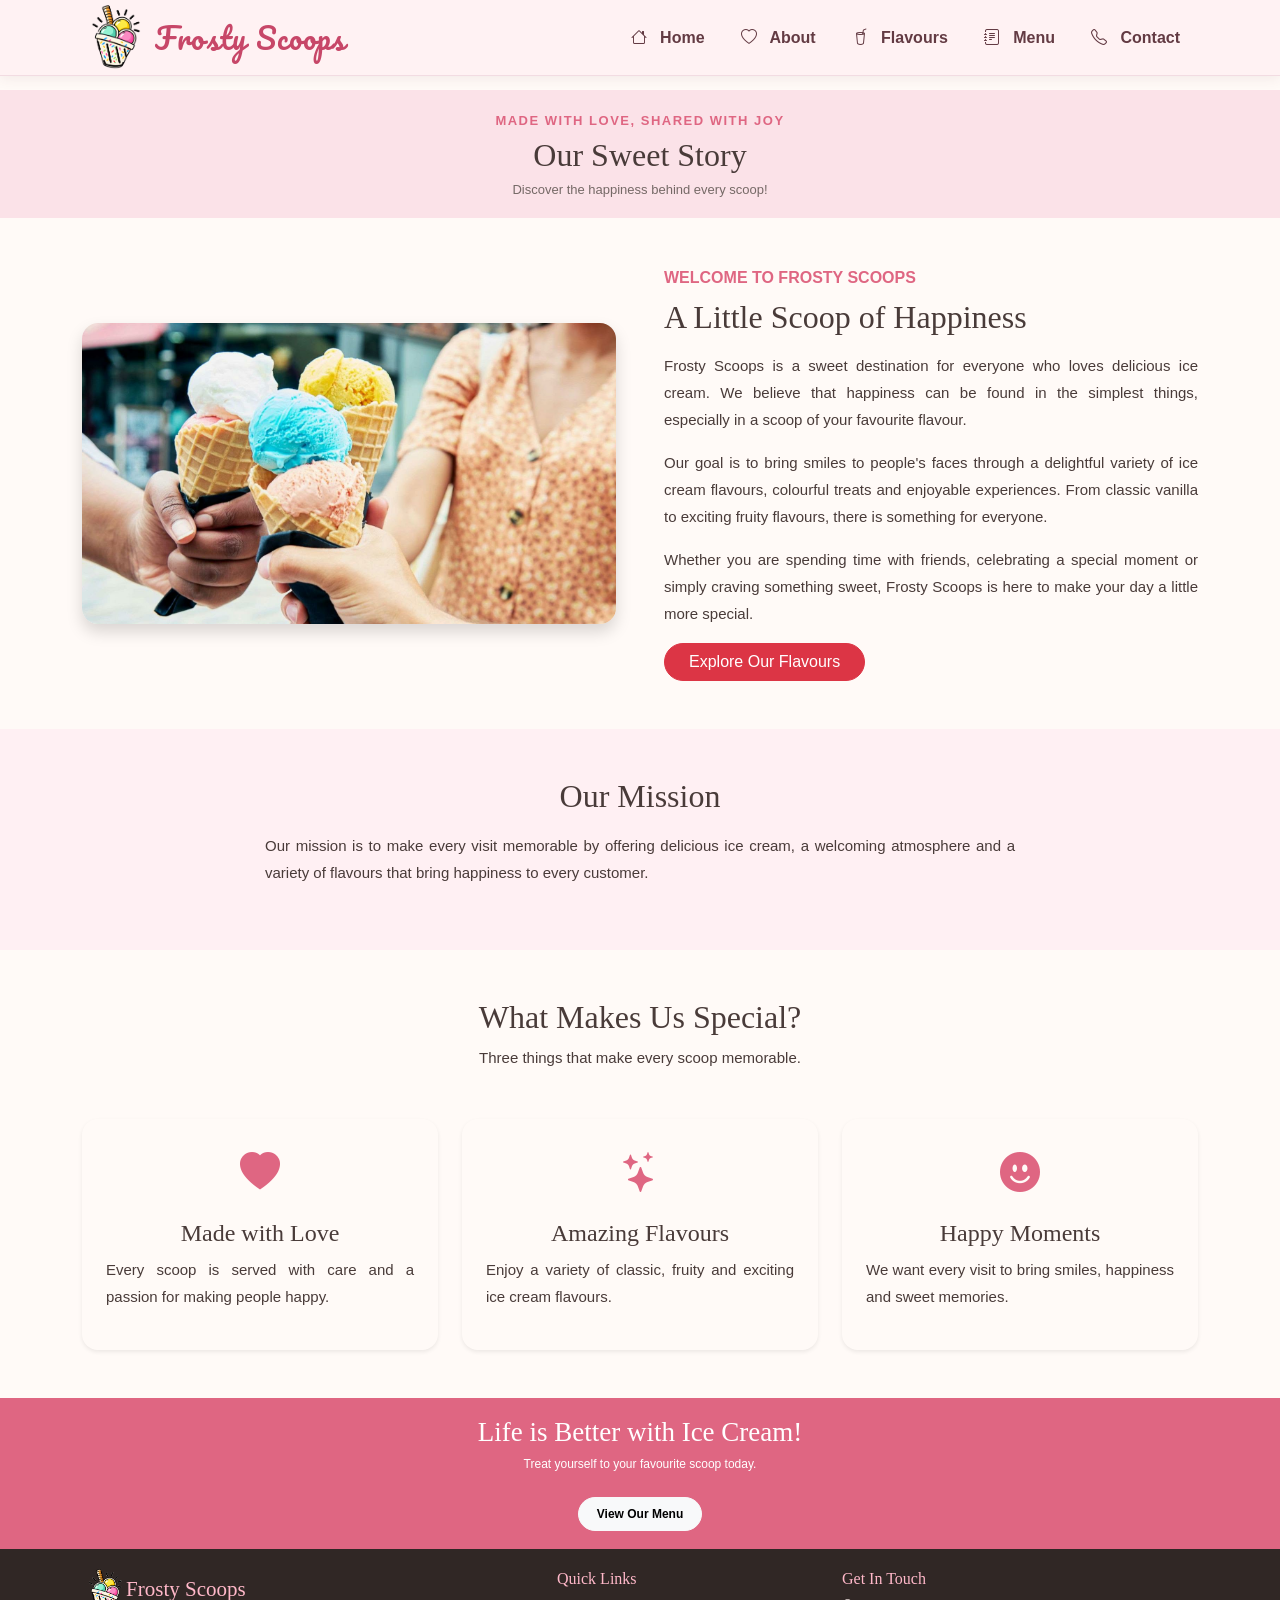
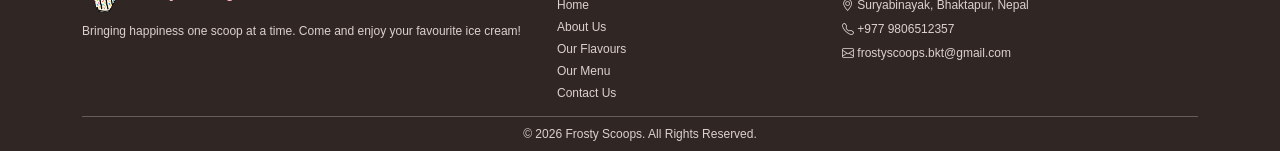
<file: about.html>
<!DOCTYPE html>
<html lang="en">
<head>
    <meta charset="UTF-8">
    <meta name="viewport" content="width=device-width, initial-scale=1.0">
    <title>About Us | Frosty Scoops</title>
    <!-- Bootstrap CSS -->
    <link href="https://cdn.jsdelivr.net/npm/bootstrap@5.3.8/dist/css/bootstrap.min.css" rel="stylesheet">
    <!-- Bootstrap Icons -->
    <link rel="stylesheet" href="https://cdn.jsdelivr.net/npm/bootstrap-icons@1.13.1/font/bootstrap-icons.min.css">
    <!-- Google Fonts -->
    <link href="https://fonts.googleapis.com/css2?family=Pacifico&display=swap" rel="stylesheet">
    <!-- External CSS -->
    <link rel="stylesheet" href="style.css">
</head>
<body>
<!-- NAVIGATION BAR -->
<nav class="navbar navbar-expand-lg navbar-light fixed-top">
    <div class="container">
        <a class="navbar-brand" href="index.html">
          <img src="logo.png" alt="Frosty Scoops"class="brand-logo">
          <span class="brand-name">Frosty Scoops</span>
        </a>
        <button class="navbar-toggler" type="button"
                data-bs-toggle="collapse" data-bs-target="#menu"
                aria-controls="menu" aria-expanded="false"
                aria-label="Toggle navigation">
            <span class="navbar-toggler-icon"></span>
        </button>
        <div class="collapse navbar-collapse" id="menu">
            <ul class="navbar-nav ms-auto">
                <li class="nav-item">
                    <a class="nav-link" href="index.html">
                        <i class="bi bi-house"></i> Home
                    </a>
                </li>
                <li class="nav-item">
                    <a class="nav-link" href="about.html">
                        <i class="bi bi-heart"></i> About
                    </a>
                </li>
                <li class="nav-item">
                    <a class="nav-link" href="flavours.html">
                        <i class="bi bi-cup-straw"></i> Flavours
                    </a>
                </li>
                <li class="nav-item">
                    <a class="nav-link" href="menu.html">
                        <i class="bi bi-journal-text"></i> Menu
                    </a>
                </li>
                <li class="nav-item">
                    <a class="nav-link" href="contact.html">
                        <i class="bi bi-telephone"></i> Contact
                    </a>
                </li>
            </ul>
        </div>
    </div>
</nav>

<!-- About Banner -->
<section class="flavour-banner text-center">
    <div class="container">
        <span>MADE WITH LOVE, SHARED WITH JOY</span>
        <h1>Our Sweet Story</h1>
        <p>Discover the happiness behind every scoop!</p>
    </div>
</section>
<!-- Our Story -->
<section class="py-5">
    <div class="container">
        <div class="row align-items-center g-5">
            <div class="col-lg-6">
                <img
                    src="scoop.jpg"
                    alt="Delicious ice cream scoops"
                    class="img-fluid rounded-4 shadow">
            </div>
            <div class="col-lg-6">
                <span class="text-uppercase fw-bold pink-text">
                    Welcome to Frosty Scoops
                </span>
                <h2 class="mt-2 mb-3"> A Little Scoop of Happiness</h2>
                <p>
                    Frosty Scoops is a sweet destination for everyone
                    who loves delicious ice cream. We believe that
                    happiness can be found in the simplest things,
                    especially in a scoop of your favourite flavour.
                </p>
                <p>
                    Our goal is to bring smiles to people's faces
                    through a delightful variety of ice cream flavours,
                    colourful treats and enjoyable experiences.
                    From classic vanilla to exciting fruity flavours,
                    there is something for everyone.
                </p>
                <p>
                    Whether you are spending time with friends,
                    celebrating a special moment or simply craving
                    something sweet, Frosty Scoops is here to make
                    your day a little more special.
                </p>
                <a href="flavours.html" class="btn btn-danger rounded-pill px-4">
                    Explore Our Flavours
                </a>
            </div>
        </div>
    </div>
</section>
<!-- Our Mission -->
<section class="py-5 light-pink-section">
    <div class="container text-center">
        <h2 class="mb-3">Our Mission</h2>
        <p class="mx-auto mission-text">
            Our mission is to make every visit memorable by offering
            delicious ice cream, a welcoming atmosphere and a variety
            of flavours that bring happiness to every customer.
        </p>
    </div>
</section>
<!-- Our Values -->
<section class="py-5">
    <div class="container">
        <div class="text-center mb-5">
            <h2>What Makes Us Special?</h2>
            <p class="text-center w-100">Three things that make every scoop memorable.</p>
        </div>
        <div class="row g-4 text-center">
            <div class="col-md-4">
                <div class="p-4 h-100 shadow-sm rounded-4">
                    <i class="bi bi-heart-fill fs-1 value-icon"></i>
                    <h4 class="mt-3">Made with Love</h4>
                    <p>
                        Every scoop is served with care and a passion
                        for making people happy.
                    </p>
                </div>
            </div>
            <div class="col-md-4">
                <div class="p-4 h-100 shadow-sm rounded-4">
                    <i class="bi bi-stars fs-1 value-icon"></i>
                    <h4 class="mt-3">Amazing Flavours</h4>
                    <p>
                        Enjoy a variety of classic, fruity and
                        exciting ice cream flavours.
                    </p>
                </div>
            </div>
            <div class="col-md-4">
                <div class="p-4 h-100 shadow-sm rounded-4">
                    <i class="bi bi-emoji-smile-fill fs-1 value-icon"></i>
                    <h4 class="mt-3">Happy Moments</h4>
                    <p>
                        We want every visit to bring smiles,
                        happiness and sweet memories.
                    </p>
                </div>
            </div>
        </div>
    </div>
</section>
<!-- Call to Action -->
<section class="offer-section text-center">
    <div class="container">
        <h2>Life is Better with Ice Cream!</h2>
        <p class="mb-4 text-center w-100">
            Treat yourself to your favourite scoop today.
        </p>
        <a href="menu.html" class="btn btn-light">
            View Our Menu
        </a>
    </div>
</section>
<!-- Footer -->
<footer class="footer">
    <div class="container">
        <div class="row g-4">
            <div class="col-md-5">
                <h3><img src="logo.png" alt="Frosty Scoops"class="footer-logo">Frosty Scoops</h3>
                <p>
                    Bringing happiness one scoop at a time.
                    Come and enjoy your favourite ice cream!
                </p>
            </div>
            <div class="col-md-3">
                <h5>Quick Links</h5>
                <a href="index.html">Home</a>
                <a href="about.html">About Us</a>
                <a href="flavours.html">Our Flavours</a>
                <a href="menu.html">Our Menu</a>
                <a href="contact.html">Contact Us</a>
            </div>
            <div class="col-md-4">
                <h5>Get In Touch</h5>
                <p><i class="bi bi-geo-alt"></i> Suryabinayak, Bhaktapur, Nepal</p>
                <p><i class="bi bi-telephone"></i> +977 9806512357</p>
                <p><i class="bi bi-envelope"></i> frostyscoops.bkt@gmail.com</p>
            </div>
        </div>
        <hr>
        <div class="footer-bottom">
            <p>
                &copy; <span id="year"></span>
                Frosty Scoops. All Rights Reserved.
            </p>
        </div>
    </div>
</footer>
<!-- Bootstrap JavaScript -->
<script src="https://cdn.jsdelivr.net/npm/bootstrap@5.3.8/dist/js/bootstrap.bundle.min.js"></script>
<!-- External JavaScript -->
<script src="script.js"></script>
</body>
</html>
</file>
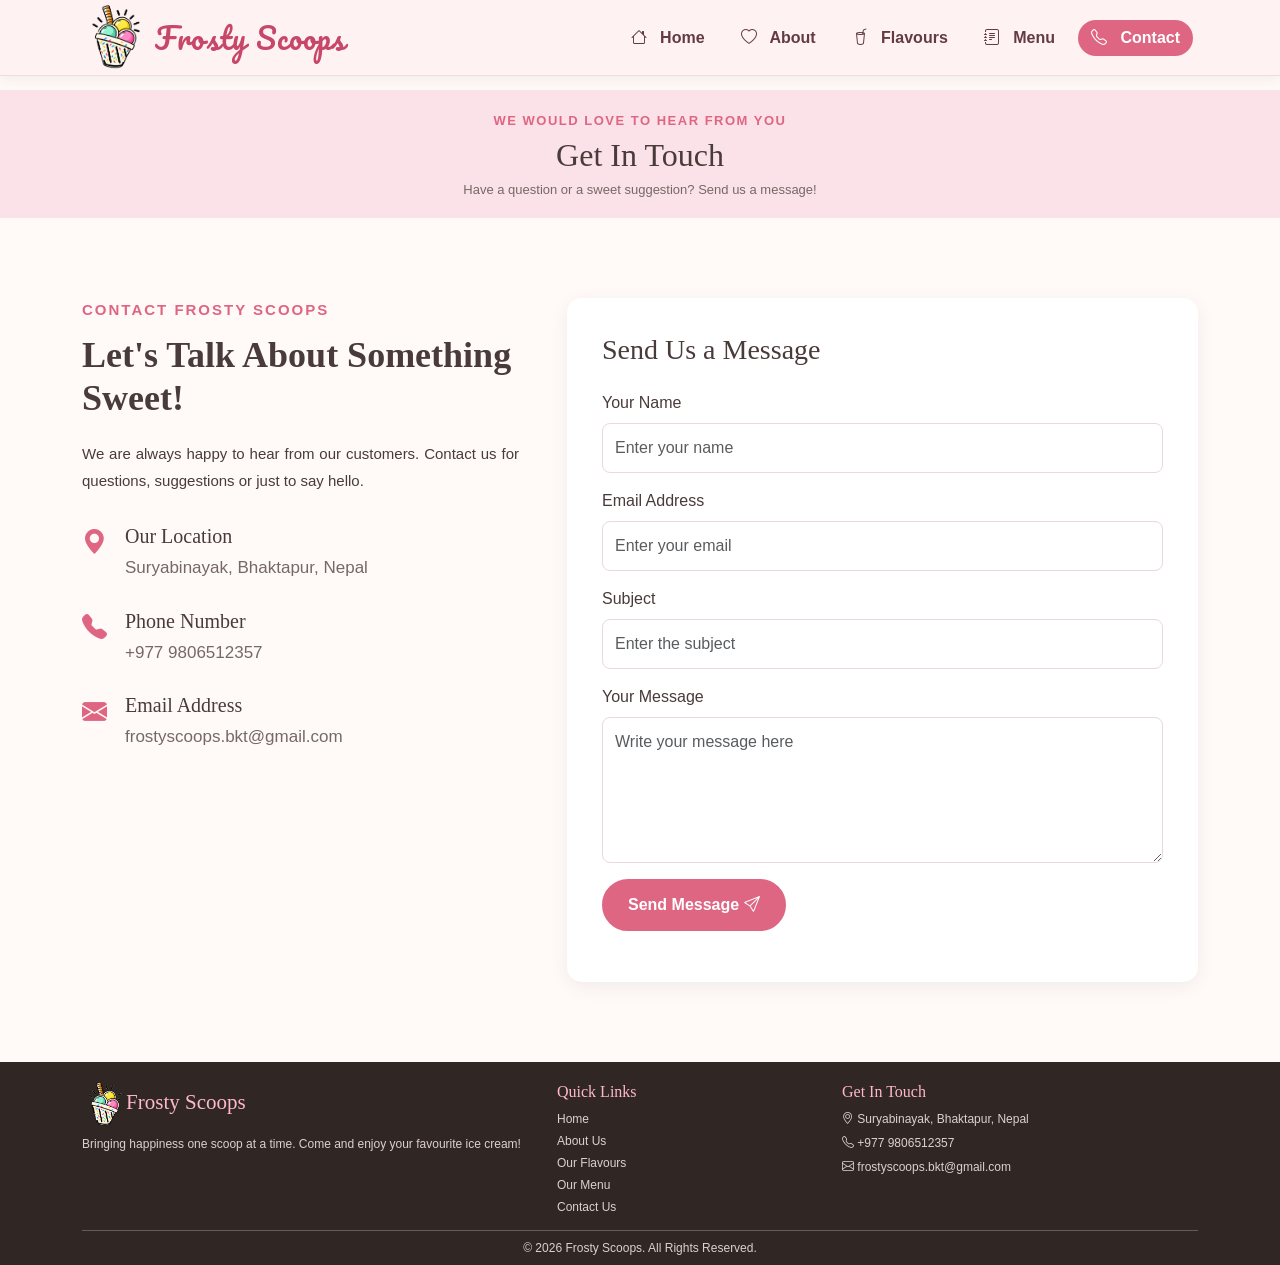
<file: contact.html>
<!DOCTYPE html>
<html lang="en">
<head>
    <meta charset="UTF-8">
    <meta name="viewport" content="width=device-width, initial-scale=1.0">
    <title>Contact Us | Frosty Scoops</title>
    <!-- Bootstrap CSS -->
    <link href="https://cdn.jsdelivr.net/npm/bootstrap@5.3.8/dist/css/bootstrap.min.css" rel="stylesheet">
    <!-- Bootstrap Icons -->
    <link rel="stylesheet" href="https://cdn.jsdelivr.net/npm/bootstrap-icons@1.13.1/font/bootstrap-icons.min.css">
    <!-- Google Fonts -->
    <link href="https://fonts.googleapis.com/css2?family=Pacifico&display=swap" rel="stylesheet">
    <!-- External CSS -->
    <link rel="stylesheet" href="style.css">
</head>
<body>
    <!-- NAVIGATION BAR -->
    <nav class="navbar navbar-expand-lg navbar-light fixed-top">
        <div class="container">
            <a class="navbar-brand" href="index.html">
                <img src="logo.png" alt="Frosty Scoops"class="brand-logo">
                <span class="brand-name">Frosty Scoops</span>
            </a>
            <button class="navbar-toggler" type="button"
                    data-bs-toggle="collapse" data-bs-target="#menu"
                    aria-controls="menu" aria-expanded="false"
                    aria-label="Toggle navigation">
                <span class="navbar-toggler-icon"></span>
            </button>
            <div class="collapse navbar-collapse" id="menu">
                <ul class="navbar-nav ms-auto">
                    <li class="nav-item">
                        <a class="nav-link" href="index.html">
                            <i class="bi bi-house"></i> Home
                        </a>
                    </li>
                    <li class="nav-item">
                        <a class="nav-link" href="about.html">
                            <i class="bi bi-heart"></i> About
                        </a>
                    </li>
                    <li class="nav-item">
                        <a class="nav-link" href="flavours.html">
                            <i class="bi bi-cup-straw"></i> Flavours
                        </a>
                    </li>
                    <li class="nav-item">
                        <a class="nav-link" href="menu.html">
                            <i class="bi bi-journal-text"></i> Menu
                        </a>
                    </li>
                    <li class="nav-item">
                        <a class="nav-link active" href="contact.html">
                            <i class="bi bi-telephone"></i> Contact
                        </a>
                    </li>
                </ul>
            </div>
        </div>
    </nav>
    <!-- PAGE BANNER -->
    <section class="flavour-banner text-center">
        <div class="container">
            <span>WE WOULD LOVE TO HEAR FROM YOU</span>
            <h1>Get In Touch</h1>
            <p>Have a question or a sweet suggestion? Send us a message!</p>
        </div>
    </section>

    <!-- CONTACT SECTION -->
    <section class="contact-section">
        <div class="container">
            <div class="row g-5">
                <!-- CONTACT INFORMATION -->
                <div class="col-md-5">
                    <span class="section-tag">CONTACT FROSTY SCOOPS</span>
                    <h2 class="section-heading">Let's Talk About Something Sweet!</h2>
                    <p>
                        We are always happy to hear from our customers.
                        Contact us for questions, suggestions or just to say hello.
                    </p>
                    <div class="contact-info">
                        <div class="contact-item">
                            <i class="bi bi-geo-alt-fill"></i>
                            <div>
                                <h5>Our Location</h5>
                                <p>Suryabinayak, Bhaktapur, Nepal</p>
                            </div>
                        </div>

                        <div class="contact-item">
                            <i class="bi bi-telephone-fill"></i>
                            <div>
                                <h5>Phone Number</h5>
                                <p>+977 9806512357</p>
                            </div>
                        </div>

                        <div class="contact-item">
                            <i class="bi bi-envelope-fill"></i>
                            <div>
                                <h5>Email Address</h5>
                                <p>frostyscoops.bkt@gmail.com</p>
                            </div>
                        </div>
                    </div>
                </div>
                <!-- CONTACT FORM -->
                <div class="col-md-7">
                    <div class="contact-form">
                        <h3>Send Us a Message</h3>
                        <form id="contactForm">
                            <div class="mb-3">
                                <label for="name" class="form-label">Your Name</label>
                                <input type="text" id="name" name="name" class="form-control" placeholder="Enter your name" required>
                                <small id="nameError" class="error-message"></small>
                            </div>
                            
                            <div class="mb-3">
                                <label for="email" class="form-label">Email Address</label>
                                <input type="email" id="email" name="email" class="form-control" placeholder="Enter your email" required>
                                <small id="emailError" class="error-message"></small>
                            </div>

                            <div class="mb-3">
                                <label for="subject" class="form-label">Subject</label>
                                <input type="text" id="subject" name="subject" class="form-control" placeholder="Enter the subject" required>
                                <small id="subjectError" class="error-message"></small>
                            </div>

                            <div class="mb-3">
                                <label for="message" class="form-label">Your Message</label>
                                <textarea id="message" name="message" class="form-control" rows="5" placeholder="Write your message here" required></textarea>
                                <small id="messageError" class="error-message"></small>
                            </div>

                            <button type="submit" class="btn btn-pink">
                                Send Message <i class="bi bi-send"></i>
                            </button>
                            <p id="successMessage" class="success-message"></p>
                        </form>
                    </div>
                </div>
            </div>
        </div>
    </section>
    <!-- FOOTER -->
    <footer class="footer">
        <div class="container">
            <div class="row g-4">
                <div class="col-md-5">
                    <h3><img src="logo.png" alt="Frosty Scoops"class="footer-logo">Frosty Scoops</h3>
                    <p>
                        Bringing happiness one scoop at a time.
                        Come and enjoy your favourite ice cream!
                    </p>
                </div>
                <div class="col-md-3">
                    <h5>Quick Links</h5>
                    <a href="index.html">Home</a>
                    <a href="about.html">About Us</a>
                    <a href="flavours.html">Our Flavours</a>
                    <a href="menu.html">Our Menu</a>
                    <a href="contact.html">Contact Us</a>
                </div>
                <div class="col-md-4">
                    <h5>Get In Touch</h5>
                    <p><i class="bi bi-geo-alt"></i> Suryabinayak, Bhaktapur, Nepal</p>
                    <p><i class="bi bi-telephone"></i> +977 9806512357</p>
                    <p><i class="bi bi-envelope"></i> frostyscoops.bkt@gmail.com</p>
                </div>
            </div>
            <hr>
            <div class="footer-bottom">
                <p> &copy; <span id="year"></span> Frosty Scoops. All Rights Reserved. </p>
            </div>
        </div>
    </footer>
    <!-- Bootstrap JavaScript -->
    <script src="https://cdn.jsdelivr.net/npm/bootstrap@5.3.8/dist/js/bootstrap.bundle.min.js"></script>
    <!-- External JavaScript -->
    <script src="script.js"></script>
</body>
</html>
</file>
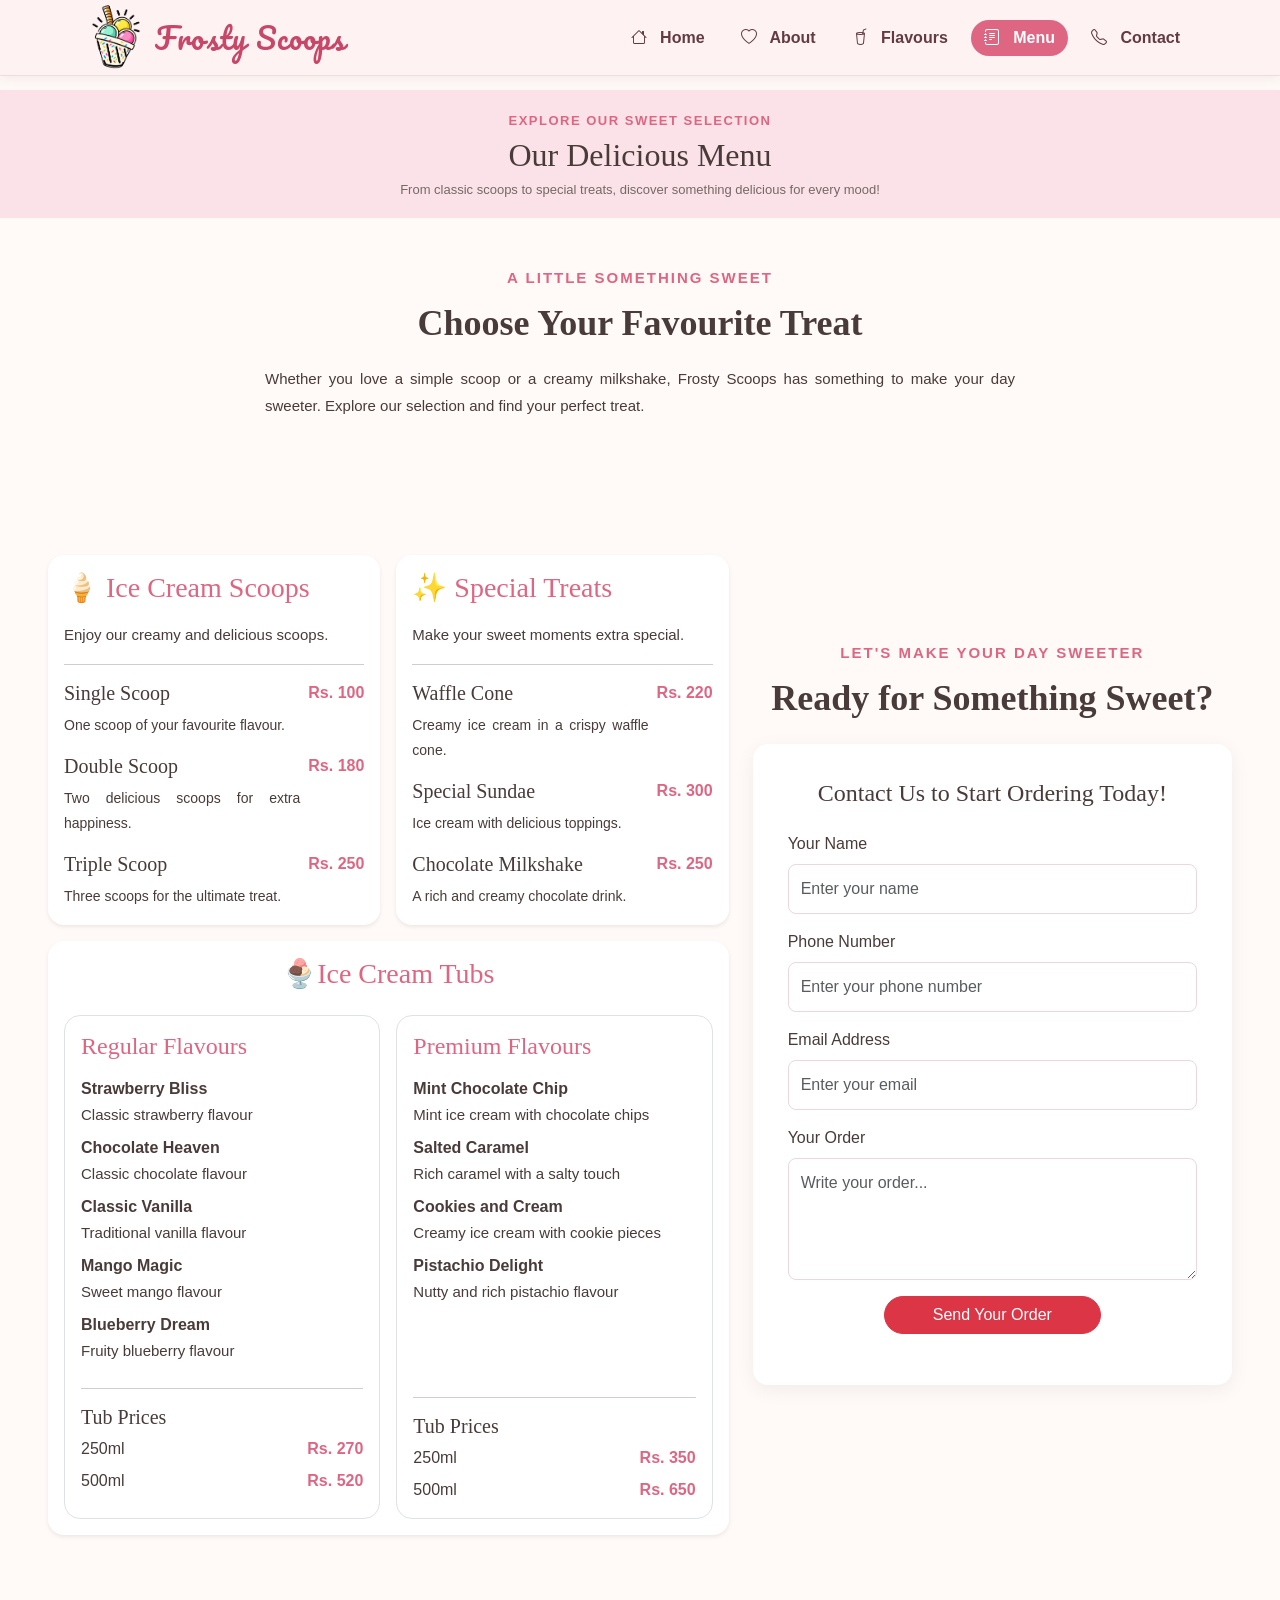
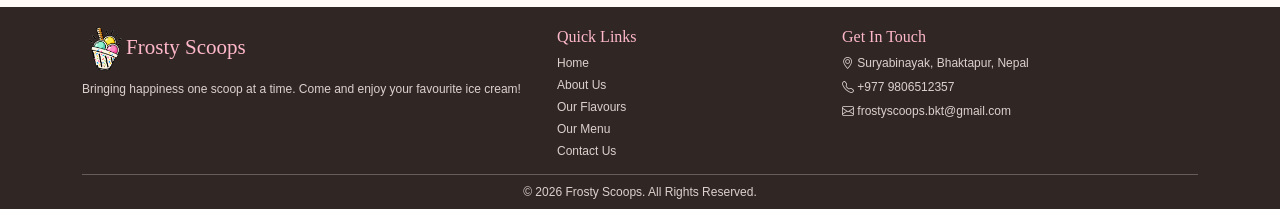
<file: menu.html>
<!DOCTYPE html>
<html lang="en">
<head>
    <meta charset="UTF-8">
    <meta name="viewport" content="width=device-width, initial-scale=1.0">
    <title>Our Menu | Frosty Scoops</title>
    <!-- Bootstrap CSS -->
    <link href="https://cdn.jsdelivr.net/npm/bootstrap@5.3.8/dist/css/bootstrap.min.css" rel="stylesheet">
    <!-- Bootstrap Icons -->
    <link rel="stylesheet" href="https://cdn.jsdelivr.net/npm/bootstrap-icons@1.13.1/font/bootstrap-icons.min.css">
    <!-- Google Fonts -->
    <link href="https://fonts.googleapis.com/css2?family=Pacifico&display=swap" rel="stylesheet">
    <!-- External CSS -->
    <link rel="stylesheet" href="style.css">
</head>
<body>
<!-- NAVIGATION BAR -->
<nav class="navbar navbar-expand-lg navbar-light fixed-top">
    <div class="container">
        <a class="navbar-brand" href="index.html">
            <img src="logo.png" alt="Frosty Scoops"class="brand-logo">
            <span class="brand-name">Frosty Scoops</span>
        </a>
        <button class="navbar-toggler" type="button"
                data-bs-toggle="collapse" data-bs-target="#menu"
                aria-controls="menu" aria-expanded="false"
                aria-label="Toggle navigation">
            <span class="navbar-toggler-icon"></span>
        </button>
        <div class="collapse navbar-collapse" id="menu">
            <ul class="navbar-nav ms-auto">
                <li class="nav-item">
                    <a class="nav-link" href="index.html">
                        <i class="bi bi-house"></i> Home
                    </a>
                </li>
                <li class="nav-item">
                    <a class="nav-link" href="about.html">
                        <i class="bi bi-heart"></i> About
                    </a>
                </li>
                <li class="nav-item">
                    <a class="nav-link" href="flavours.html">
                        <i class="bi bi-cup-straw"></i> Flavours
                    </a>
                </li>
                <li class="nav-item">
                    <a class="nav-link active" href="menu.html">
                        <i class="bi bi-journal-text"></i> Menu
                    </a>
                </li>
                <li class="nav-item">
                    <a class="nav-link" href="contact.html">
                        <i class="bi bi-telephone"></i> Contact
                    </a>
                </li>
            </ul>
        </div>
    </div>
</nav>
<!-- MENU BANNER -->
<section class="flavour-banner text-center">
    <div class="container">
        <span>EXPLORE OUR SWEET SELECTION</span>
        <h1>Our Delicious Menu</h1>
        <p>
            From classic scoops to special treats,
            discover something delicious for every mood!
        </p>
    </div>
</section>
<!-- MENU INTRODUCTION -->
<section class="py-5">
    <div class="container text-center">
        <span class="section-tag">A LITTLE SOMETHING SWEET</span>
        <h2 class="section-heading"> Choose Your Favourite Treat </h2>
        <p class="mx-auto" style="max-width:750px;">
            Whether you love a simple scoop or a creamy milkshake,
            Frosty Scoops has something to make your day sweeter.
            Explore our selection and find your perfect treat.
        </p>
    </div>
</section>
<!-- CONTACT AND MENU SECTION -->
<section class="py-5">
    <div class="container-fluid px-4 px-lg-5">
        <div class="row g-4 align-items-start py-4">
                        <!-- RIGHT SIDE: MENU LIST -->
                         <div class="col-lg-7">
                            <!-- SCOOPS AND SPECIAL TREATS -->
                            <div class="row g-3">
                    <!-- ICE CREAM SCOOPS -->
                    <div class="col-md-6">
                        <div class="bg-white shadow-sm rounded-4 p-3 h-100">
                            <h3 class="pink-text mb-3">&#127846; Ice Cream Scoops</h3>
                            <p>Enjoy our creamy and delicious scoops.</p>
                            <hr>
                            <div class="d-flex justify-content-between gap-2 mb-3">
                                <div>
                                    <h5>Single Scoop</h5>
                                    <p class="mb-0 small">One scoop of your favourite flavour.</p>
                                </div>
                                <strong class="menu-price text-nowrap">Rs. 100</strong>
                            </div>

                            <div class="d-flex justify-content-between gap-2 mb-3">
                                <div>
                                    <h5>Double Scoop</h5>
                                    <p class="mb-0 small">Two delicious scoops for extra happiness.</p>
                                </div>
                                <strong class="menu-price text-nowrap">Rs. 180</strong>
                            </div>

                            <div class="d-flex justify-content-between gap-2">
                                <div>
                                    <h5>Triple Scoop</h5>
                                    <p class="mb-0 small">Three scoops for the ultimate treat.</p>
                                </div>
                                <strong class="menu-price text-nowrap">Rs. 250</strong>
                            </div>

                        </div>
                    </div>

                    <!-- SPECIAL TREATS -->
                    <div class="col-md-6">
                        <div class="bg-white shadow-sm rounded-4 p-3 h-100">
                            <h3 class="pink-text mb-3">&#10024; Special Treats</h3>
                            <p>Make your sweet moments extra special.</p>
                            <hr>
                            <div class="d-flex justify-content-between gap-2 mb-3">
                                <div>
                                    <h5>Waffle Cone</h5>
                                    <p class="mb-0 small">Creamy ice cream in a crispy waffle cone.</p>
                                </div>
                                <strong class="menu-price text-nowrap">Rs. 220</strong>
                            </div>

                            <div class="d-flex justify-content-between gap-2 mb-3">
                                <div>
                                    <h5>Special Sundae</h5>
                                    <p class="mb-0 small">Ice cream with delicious toppings.</p>
                                </div>
                                <strong class="menu-price text-nowrap">Rs. 300</strong>
                            </div>

                            <div class="d-flex justify-content-between gap-2">
                                <div>
                                    <h5>Chocolate Milkshake</h5>
                                    <p class="mb-0 small">A rich and creamy chocolate drink.</p>
                                </div>
                                <strong class="menu-price text-nowrap">Rs. 250</strong>
                            </div>
                        </div>
                    </div>

                    <!-- ICE CREAM TUBS -->
                    <div class="col-12">
                        <div class="bg-white shadow-sm rounded-4 p-3">
                            <div class="text-center mb-4">
                                        <h3 class="pink-text mb-3">
                                         &#127848;Ice Cream Tubs
                                        </h3>       
                            </div>

                            <div class="row g-3">
                                <!-- REGULAR FLAVOURS -->
                                <div class="col-md-6">
                                    <div class="border rounded-4 p-3 h-100">
                                        <h4 class="pink-text mb-3">Regular Flavours</h4>
                                        <ul class="list-unstyled mb-4">
                                            <li class="mb-2">
                                                <strong>Strawberry Bliss</strong>
                                                <p class="mb-0">Classic strawberry flavour</p>
                                            </li>

                                            <li class="mb-2">
                                                <strong>Chocolate Heaven</strong>
                                                <p class="mb-0">Classic chocolate flavour</p>
                                            </li>

                                            <li class="mb-2">
                                                <strong>Classic Vanilla</strong>
                                                <p class="mb-0">Traditional vanilla flavour</p>
                                            </li>

                                            <li class="mb-2">
                                                <strong>Mango Magic</strong>
                                                <p class="mb-0">Sweet mango flavour</p>
                                            </li>

                                            <li>
                                                <strong>Blueberry Dream</strong>
                                                <p class="mb-0">Fruity blueberry flavour</p>
                                            </li>
                                        </ul>
                                        <hr>
                                        <h5>Tub Prices</h5>
                                        <div class="d-flex justify-content-between">
                                            <span>250ml</span>
                                            <strong class="menu-price">Rs. 270</strong>
                                        </div>
                                        <div class="d-flex justify-content-between mt-2">
                                            <span>500ml</span>
                                            <strong class="menu-price">Rs. 520</strong>
                                        </div>
                                    </div>
                                </div>

                                <!-- PREMIUM FLAVOURS -->
                                <div class="col-md-6">
                                    <div class="border rounded-4 p-3 h-100">
                                        <h4 class="pink-text mb-3">Premium Flavours</h4>
                                        <ul class="list-unstyled mb-4"style="padding-bottom: 68px;">
                                            <li class="mb-2">
                                                <strong>Mint Chocolate Chip</strong>
                                                <p class="mb-0">Mint ice cream with chocolate chips</p>
                                            </li>
                                            <li class="mb-2">
                                                <strong>Salted Caramel</strong>
                                                <p class="mb-0">Rich caramel with a salty touch</p>
                                            </li>
                                            <li class="mb-2">
                                                <strong>Cookies and Cream</strong>
                                                <p class="mb-0">Creamy ice cream with cookie pieces</p>
                                            </li>
                                            <li>
                                                <strong>Pistachio Delight</strong>
                                                <p class="mb-0">Nutty and rich pistachio flavour</p>
                                            </li>
                                        </ul>
                                        <hr>
                                        <h5>Tub Prices</h5>
                                        <div class="d-flex justify-content-between">
                                            <span>250ml</span>
                                            <strong class="menu-price">Rs. 350</strong>
                                        </div>
                                        <div class="d-flex justify-content-between mt-2">
                                            <span>500ml</span>
                                            <strong class="menu-price">Rs. 650</strong>
                                        </div>
                                    </div>
                                </div>
                            </div>
                        </div>
                    </div>
                </div>
            </div>
            <!-- right SIDE: CONTACT FORM -->
            <div class="col-lg-5" style="margin-top:110px;">
                <div class="text-center mb-4">
                    <span class="section-tag">LET'S MAKE YOUR DAY SWEETER</span>
                    <h3 class="section-heading">Ready for Something Sweet?</h3>
                    
                </div>

                <div class="contact-form mx-auto" style="max-width:490px">

                    <h4 class="text-center mb-4">
                        Contact Us to Start Ordering Today!
                    </h4>
                    <form id="enquiryForm">
                        <div class="mb-3">
                            <label for="orderName" class="form-label">Your Name</label>
                            <input type="text" id="orderName" name="name"
                            class="form-control" placeholder="Enter your name" required>
                        </div>

                        <div class="mb-3">
                            <label for="orderPhone" class="form-label">Phone Number</label>
                            <input type="tel" id="orderPhone" name="phone"
                            class="form-control" placeholder="Enter your phone number"
                            pattern="[0-9]{10}" maxlength="10" required>
                        </div>

                        <div class="mb-3">
                            <label for="orderEmail" class="form-label">Email Address</label>
                            <input type="email" id="orderEmail" name="email"
                            class="form-control" placeholder="Enter your email" required>
                        </div>

                        <div class="mb-3">
                            <label for="orderMessage" class="form-label">Your Order</label>
                            <textarea id="orderMessage" name="message"
                            class="form-control" rows="4"
                            placeholder="Write your order..." required></textarea>
                        </div>

                        <div class="text-center">
                            <button type="submit" class="btn btn-danger rounded-pill px-5">
                                Send Your Order
                            </button>
                        </div>
                        <p id="formStatus" class="text-center mt-3"></p>
                    </form>
                </div>
            </div>
        </div>
    </div>
</section>
<!-- FOOTER -->
<footer class="footer">
    <div class="container">
        <div class="row g-4">
            <div class="col-md-5">
                <h3><img src="logo.png" alt="Frosty Scoops"class="footer-logo">Frosty Scoops</h3>
                <p>
                    Bringing happiness one scoop at a time.
                    Come and enjoy your favourite ice cream!
                </p>
            </div>
            <div class="col-md-3">
                <h5>Quick Links</h5>
                <a href="index.html">Home</a>
                <a href="about.html">About Us</a>
                <a href="flavours.html">Our Flavours</a>
                <a href="menu.html">Our Menu</a>
                <a href="contact.html">Contact Us</a>
            </div>
            <div class="col-md-4">
                <h5>Get In Touch</h5>
                <p>
                    <i class="bi bi-geo-alt"></i>
                    Suryabinayak, Bhaktapur, Nepal
                </p>
                <p>
                    <i class="bi bi-telephone"></i>
                    +977 9806512357
                </p>
                <p>
                    <i class="bi bi-envelope"></i>
                     frostyscoops.bkt@gmail.com
                </p>
            </div>
        </div>
        <hr>
        <div class="footer-bottom">
            <p>
                &copy; <span id="year"></span>
                Frosty Scoops. All Rights Reserved.
            </p>
        </div>
    </div>
</footer>
<!-- Bootstrap JavaScript -->
<script src="https://cdn.jsdelivr.net/npm/bootstrap@5.3.8/dist/js/bootstrap.bundle.min.js"></script>
<!-- External JavaScript -->
<script src="script.js"></script>
</body>
</html>
</file>
<file: style.css>
/* =========================
   GENERAL STYLING
========================= */
* {
    margin: 0;
    padding: 0;
    box-sizing: border-box;
}
body {
    font-family: 'DM Sans', sans-serif;
    background-color: #fffaf7;
    color: #493b39;
    padding-top: 70px;
    font-size: 16px;
}
h1, h2, h3, h4, h5
{
    font-family: 'Playfair Display', serif;
}
p { font-size: 15px;
    line-height: 1.8;
    text-align: justify;
}
.section-space 
{
    padding: 85px 0;
}
.section-tag 
{
    color: #df6682;
    font-size: 15px;
    font-weight: 700;
    letter-spacing: 2px;
}
.section-heading 
{
    font-size: 36px;
    font-weight: 700;
    margin: 12px 0 20px;
    color: #493b39;
}

/* =========================
   NAVIGATION BAR
========================= */
body {
    padding-top: 90px;
}

.navbar {
    background: rgba(255, 240, 243, 0.85) !important;
    min-height: 75px !important;
    padding: 0 !important;
    box-shadow: 0 3px 12px rgba(120, 50, 65, 0.08);
    border-bottom: 1px solid #f2dce2;
}
.brand-name {
    font-family: 'Pacifico', cursive !important;
    font-weight: 400 !important;
    color: #c74768 !important;
    transform: translateY(5px);
    display: inline-block;
}
.navbar-brand {
  
    font-size: 29px !important;
    font-weight: 400 !important;
    color: #c74768 !important;
    letter-spacing: 1px;
    text-decoration: none;
} 
.brand-logo {
    height: 65px;
    width: auto;
    max-width: 190px;
    object-fit: contain;
}

/* NAVIGATION LINKS */
.navbar-nav .nav-link 
{
    font-family: 'DM Sans', sans-serif !important;
    font-size: 16px !important;
    font-weight: 750 !important;
    color: #633b43 !important;
    padding: 6px 13px !important;
    margin: 0 5px;
    border-radius: 30px;
    transition: all 0.3s ease;
}
.navbar-nav .nav-link i 
{
    font-size: 16px !important;
    margin-right: 9px;
}
.navbar-nav .nav-link:hover,
.navbar-nav .nav-link.active 
{
    background: #df6682 !important;
    color: white !important;
}
.navbar-nav .nav-link:hover 
{
    transform: translateY(-3px);
}
.navbar-toggler 
{
    border: 2px solid #df6682 !important;
    padding: 10px 13px !important;
    border-radius: 10px;
}
.navbar-toggler-icon 
{
    width: 28px;
    height: 28px;
}

.navbar-toggler-icon {
    width: 24px;
    height: 24px;
}
/* =========================
   HERO SECTION
========================= */
.hero {
    min-height: 610px;
    display: flex;
    align-items: center;

    background-image:
        linear-gradient(
            90deg,
            rgba(40, 24, 25, 0.75),
            rgba(40, 24, 25, 0.15)
        ),
        url("bg.jpg");

    background-size: cover;
    background-position: center;
    background-repeat: no-repeat;
    padding: 80px 9%;
}
.hero-content 
{
    max-width: 650px;
    color: white;
}
.hero-tag 
{
    display: inline-block;
    background: #df6682;
    padding: 9px 18px;
    border-radius: 30px;
    font-size: 13px;
    font-weight: 700;
    letter-spacing: 2px;
}
.hero h1 
{
    font-size: 65px;
    font-weight: 800;
    margin: 25px 0;
    line-height: 1.15;
}
.hero h1 span 
{
    color: #ffb8c9;
}
.hero p 
{
    font-size: 17px;
    max-width: 500px;
    color: #fff;
}
.hero-buttons 
{
    display: flex;
    gap: 15px;
    flex-wrap: wrap;
    margin-top: 28px;
}
.hero-price 
{
    margin-top: 25px;
    font-size: 15px;
}
.hero-price i 
{
    color: #ffb8c9;
}
/* =========================
   BUTTONS
========================= */
.btn-pink 
{
    background: #df6682;
    color: white;
    border: 2px solid #df6682;
    padding: 12px 24px;
    border-radius: 30px;
    font-weight: 700;
    transition: 0.3s;
}
.btn-pink:hover 
{
    background: #c84e6c;
    border-color: #c84e6c;
    color: white;
    transform: translateY(-2px);
}
.btn-outline-light 
{
    border-radius: 30px;
    padding: 12px 24px;
}
/* =========================
   WELCOME SECTION
========================= */
.welcome-image 
{
    width: 100%;
    height: 420px;
    object-fit: cover;
    border-radius: 15px;
}
.welcome p 
{
    color: #756966;
    margin-bottom: 18px;
}
/* =========================
   FLAVOuRS SECTION
========================= */
.flavours-section 
{
    background: #fff0f2;
}
.section-title p 
{
    text-align: center;
    color: #756966;
}
.flavour-card 
{
    background: white;
    border-radius: 15px;
    overflow: hidden;
    height: 100%;
    box-shadow: 0 5px 20px rgba(0, 0, 0, 0.05);
    transition: 0.3s;
}
.flavour-card:hover 
{
    transform: translateY(-8px);
    box-shadow: 0 12px 25px rgba(0, 0, 0, 0.10);
}
.flavour-card img 
{
    width: 100%;
    height: 260px;
    object-fit: cover;
}
.flavour-info 
{
    padding: 24px;
}
.flavour-info h4 
{
    font-size: 22px;
    color: #493b39;
}
.flavour-info p 
{
    font-size: 15px;
    color: #756966;
}
.flavour-info span 
{
    color: #df6682;
    font-weight: 700;
}
.flavour-collection 
{
    background: #fffaf7;
}
/* =========================
   FLAVOURS PAGE BANNER
========================= */
.flavour-banner 
{
    background: #fbe2e8;
    padding: 18px 20px;
    margin-top: 0;
}
.flavour-banner span
{
    color: #df6682;
    font-weight: 700;
    font-size: 13px;
    letter-spacing: 1.5px;
}
.flavour-banner h1
{
    font-size: 32px;
    color: #493b39;
    margin: 4px 0 6px;
}
.flavour-banner p 
{
    max-width: 650px;
    margin: auto;
    text-align: center;
    color: #756966;
    font-size: 13px;
    line-height: 1.5;
}
/* =========================
   WHY CHOOSE US
========================= */
.why-card 
{
    background: white;
    padding: 35px 25px;
    border-radius: 15px;
    text-align: center;
    height: 100%;
    box-shadow: 0 5px 20px rgba(0, 0, 0, 0.04);
}
.why-card i 
{
    font-size: 40px;
    color: #df6682;
}
.why-card h4 
{
    margin: 20px 0 12px;
    font-size: 22px;
}
.why-card p 
{
    text-align: center;
    color: #756966;
}
/* =========================
   SPECIAL OFFER
========================= */
.offer-section 
{
    padding: 18px 20px !important;
    background: #df6682;
    color: white;
   min-height: 0 !important;
}
.offer-section span 
{
    letter-spacing: 1px;
    font-size: 11px;
    font-weight: 700;
}
.offer-section h2 
{
    font-size: 27px;
   line-height:1.2
    margin: 6px 0 10px;
    color: white;
}
.offer-section p 
{
   font-size:12px;
   margin-bottom:10px;
   text-align: center;
   line-height:1.4;
}
.offer-section .btn 
{
    padding: 7px 18px;
    border-radius: 30px;
   font-size:12px;
    font-weight: 600;
}
/* ===== COMPACT AND CONSISTENT FOOTER ===== */
.footer {
    background: #302725;
    color: white;
    padding: 20px 0 8px;
}

.footer .row {
    align-items: flex-start;
}

.footer h3,
.footer h5 {
    color: #ffb8c9;
    margin-bottom: 8px;
}

.footer h3 {
    font-size: 21px !important;
}

.footer h5 {
    font-size: 16px !important;
}

.footer p {
    color: #ddd0cd;
    font-size: 12px !important;
    line-height: 1.5;
    margin-bottom: 6px;
}

.footer a {
    display: block;
    text-decoration: none;
    color: #ddd0cd;
    font-size: 12px !important;
    margin-bottom: 4px;
}

.footer a:hover {
    color: #ffb8c9;
}

.footer hr {
    margin: 10px 0 8px;
}
.footer-bottom p {
   text-align: center;
    margin: 0;
    font-size: 11px;
}
.footer-logo {
    height: 45px;
    width: auto;
    object-fit: contain;
    vertical-align: middle;
}
/* =========================
   CONTACT PAGE
========================= */
.contact-section 
{
    padding: 80px 0;
}
.contact-info {
    margin-top: 30px;
}
.contact-item 
{
    display: flex;
    align-items: flex-start;
    gap: 18px;
    margin-bottom: 25px;
}
.contact-item i 
{
    font-size: 25px;
    color: #df6682;
}
.contact-item h5 
{
    margin-bottom: 5px;
    color: #493b39;
}
.contact-item p 
{
    font-size: 17px;
    margin: 0;
    color: #756966;
}
.contact-form 
{
    background: white;
    padding: 35px;
    border-radius: 15px;
    box-shadow: 0 5px 20px rgba(0, 0, 0, 0.06);
}
.contact-form h3 
{
    margin-bottom: 25px;
    color: #493b39;
}
.contact-form .form-control 
{
    padding: 12px;
    border: 1px solid #ead8dc;
    border-radius: 8px;
}
.contact-form .form-control:focus 
{
    border-color: #df6682;
    box-shadow: 0 0 5px rgba(223, 102, 130, 0.25);
}
.error-message 
{
    display: block;
    font-size: 15px;
    color: #dc3545;
    margin-top: 5px;
}
.success-message 
{
    color: #198754;
    margin-top: 15px;
    text-align: left;
}
/* =========================
   ABOUT AND MENU PAGES
========================= */
.pink-text,
.value-icon,
.menu-icon,
.menu-price 
{
    color: #df6682;
}
.light-pink-section 
{
    background: #fff0f3;
}
.mission-text 
{
    max-width: 750px;
}

@media (max-width: 768px) {
    .navbar {
        height: 90px !important;
        padding: 0 10px !important;
    }

    .navbar-brand {
    margin-right: 0;
}

.brand-logo 
{
    height: 65px;
    max-width: 150px;
}
.navbar-collapse {
    background: rgba(255, 240, 243, 0.85);
    padding: 14px 16px 20px;
    width: 100%;
    position: absolute;
    top: 100%;
    left: 0;
    z-index: 1000;
    border-top: 1px solid #f2dce2;
    box-shadow: 0 8px 20px rgba(120, 50, 65, 0.08);
}

    .navbar-nav {
        padding: 10px 0;
        gap: 10px;
    }

    .navbar-nav .nav-link {
        display: flex;
        align-items: center;
        gap: 12px;
        font-size: 16px !important;
        padding: 10px 8px !important;
        border-right: none !important;
    }

    .navbar-nav .nav-link i {
        color: #df6682;
        width: 24px;
    }

    .hero {
        min-height: 520px;
        padding: 60px 25px;
    }

    .hero h1 {
        font-size: 43px;
    }

    .hero p {
        font-size: 16px;
    }

    .section-space {
        padding: 55px 0;
    }

    .section-heading {
        font-size: 30px;
    }

    .welcome-image {
        height: 300px;
    }

    /* Hot pink section */
    .offer-section {
        padding: 18px 15px;
    }

    .offer-section h2 {
        font-size: 25px;
        margin: 5px 0;
    }

    .offer-section p {
        font-size: 13px;
        margin-bottom: 10px;
    }

    /* Banner */
    .flavour-banner {
        padding: 18px 15px;
    }

    .flavour-banner h1 {
        font-size: 30px;
    }

    .contact-section {
        padding: 55px 0;
    }

    .contact-form {
        padding: 25px;
    }

    /* Footer */
    .footer {
        padding: 30px 0 12px;
    }

    .footer p,
    .footer a {
        font-size: 13px;
    }
}
</file>
